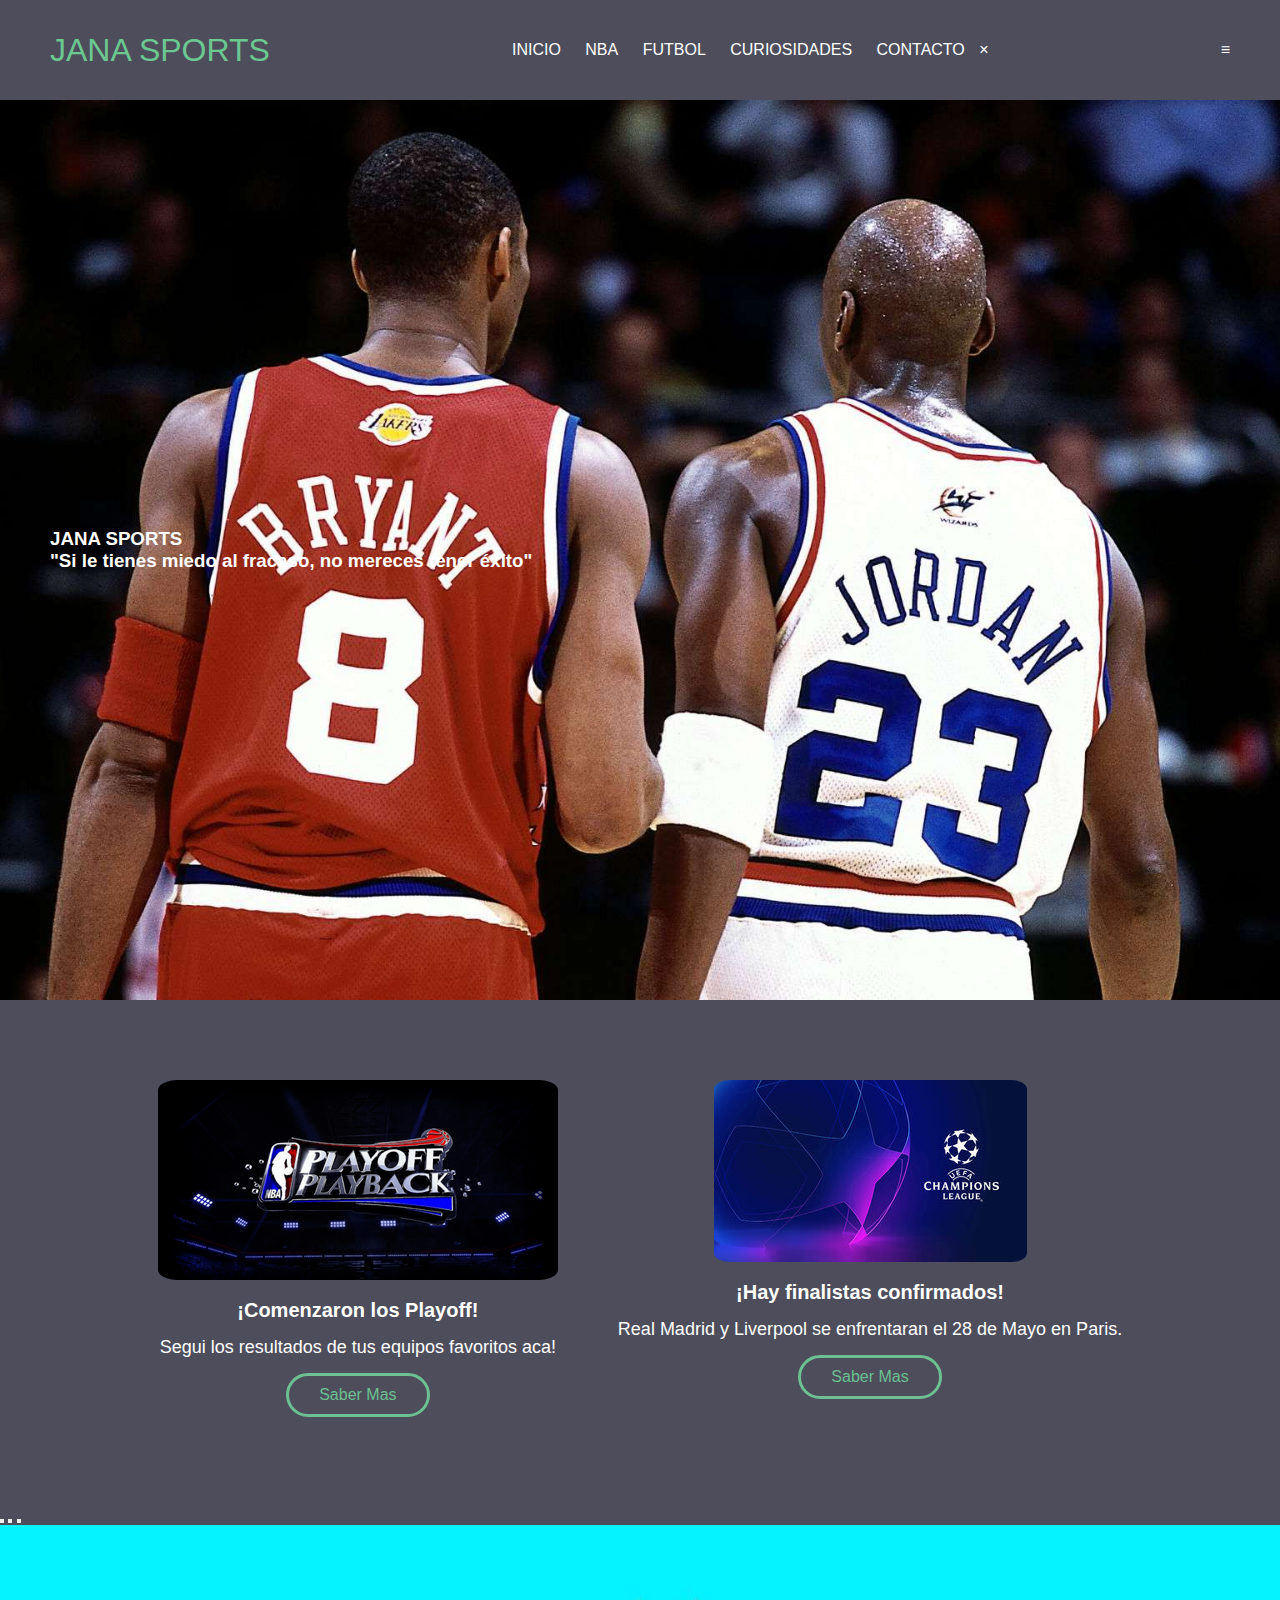
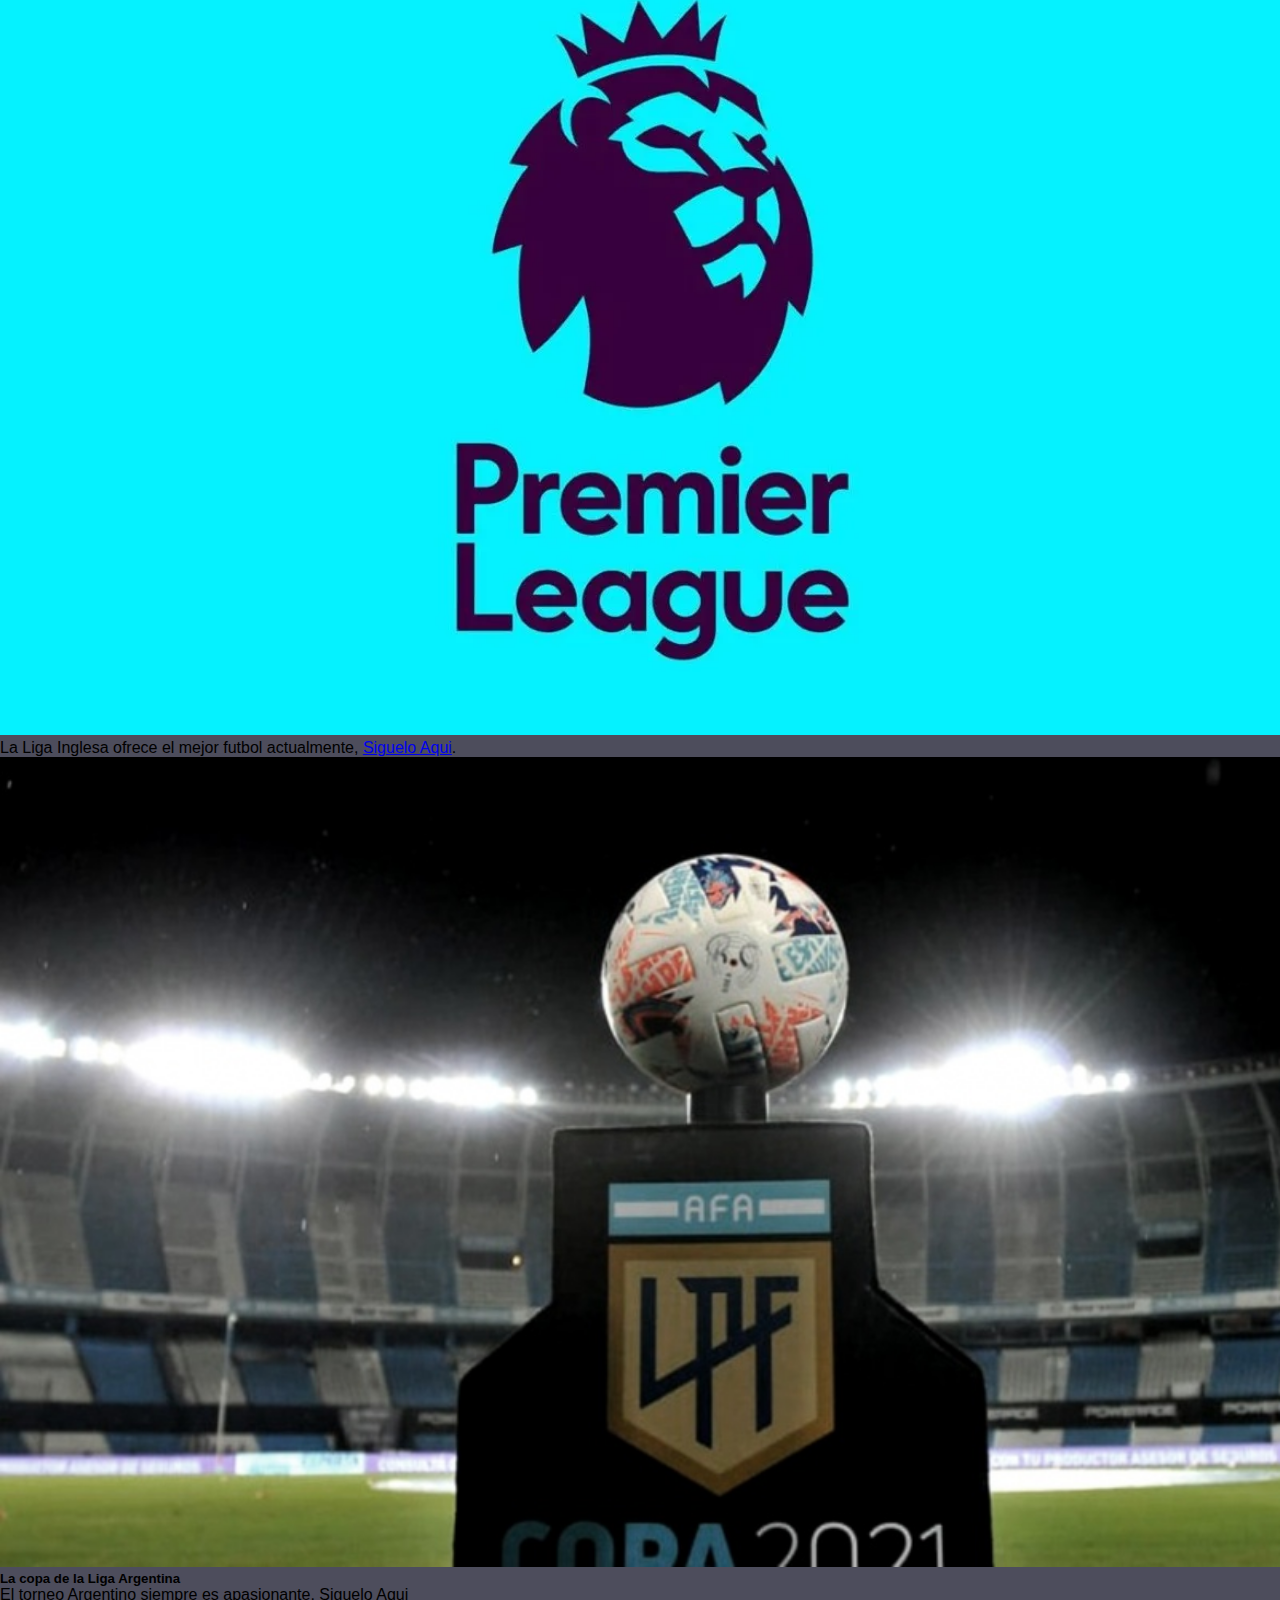
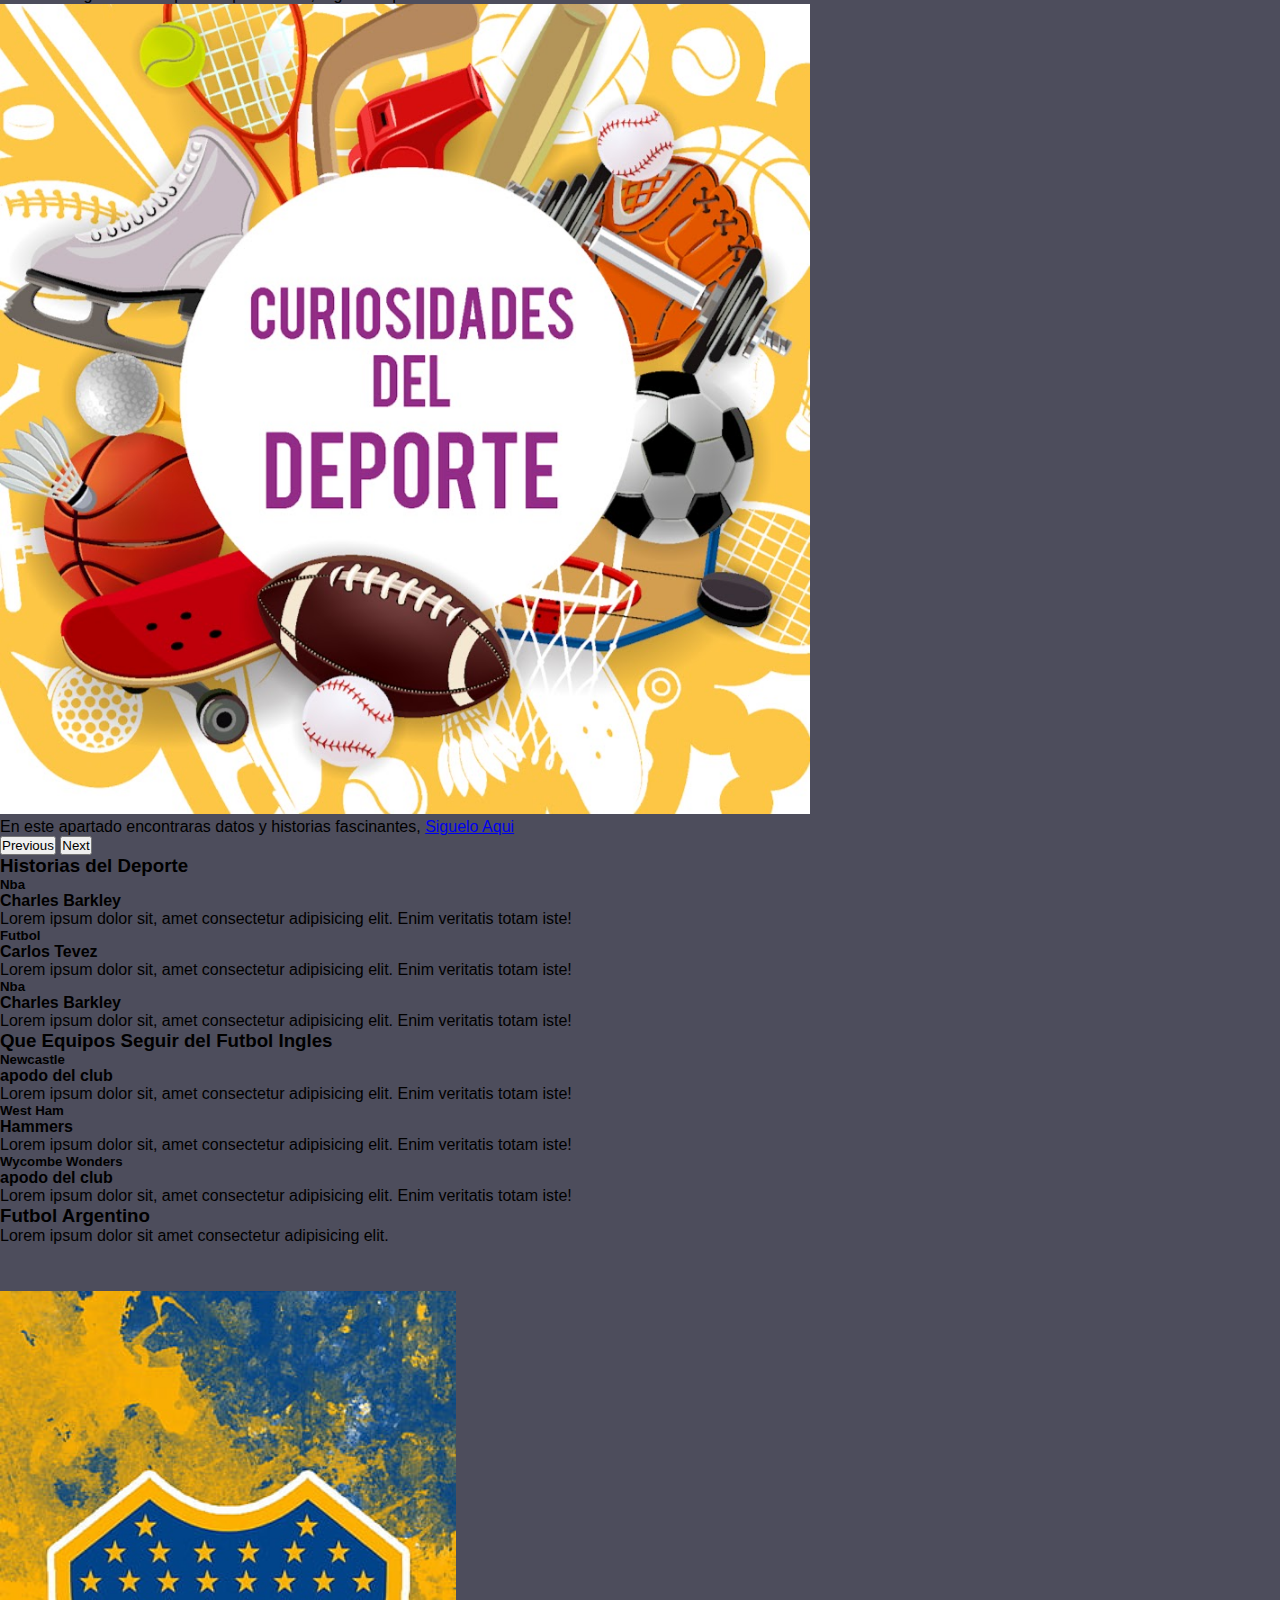
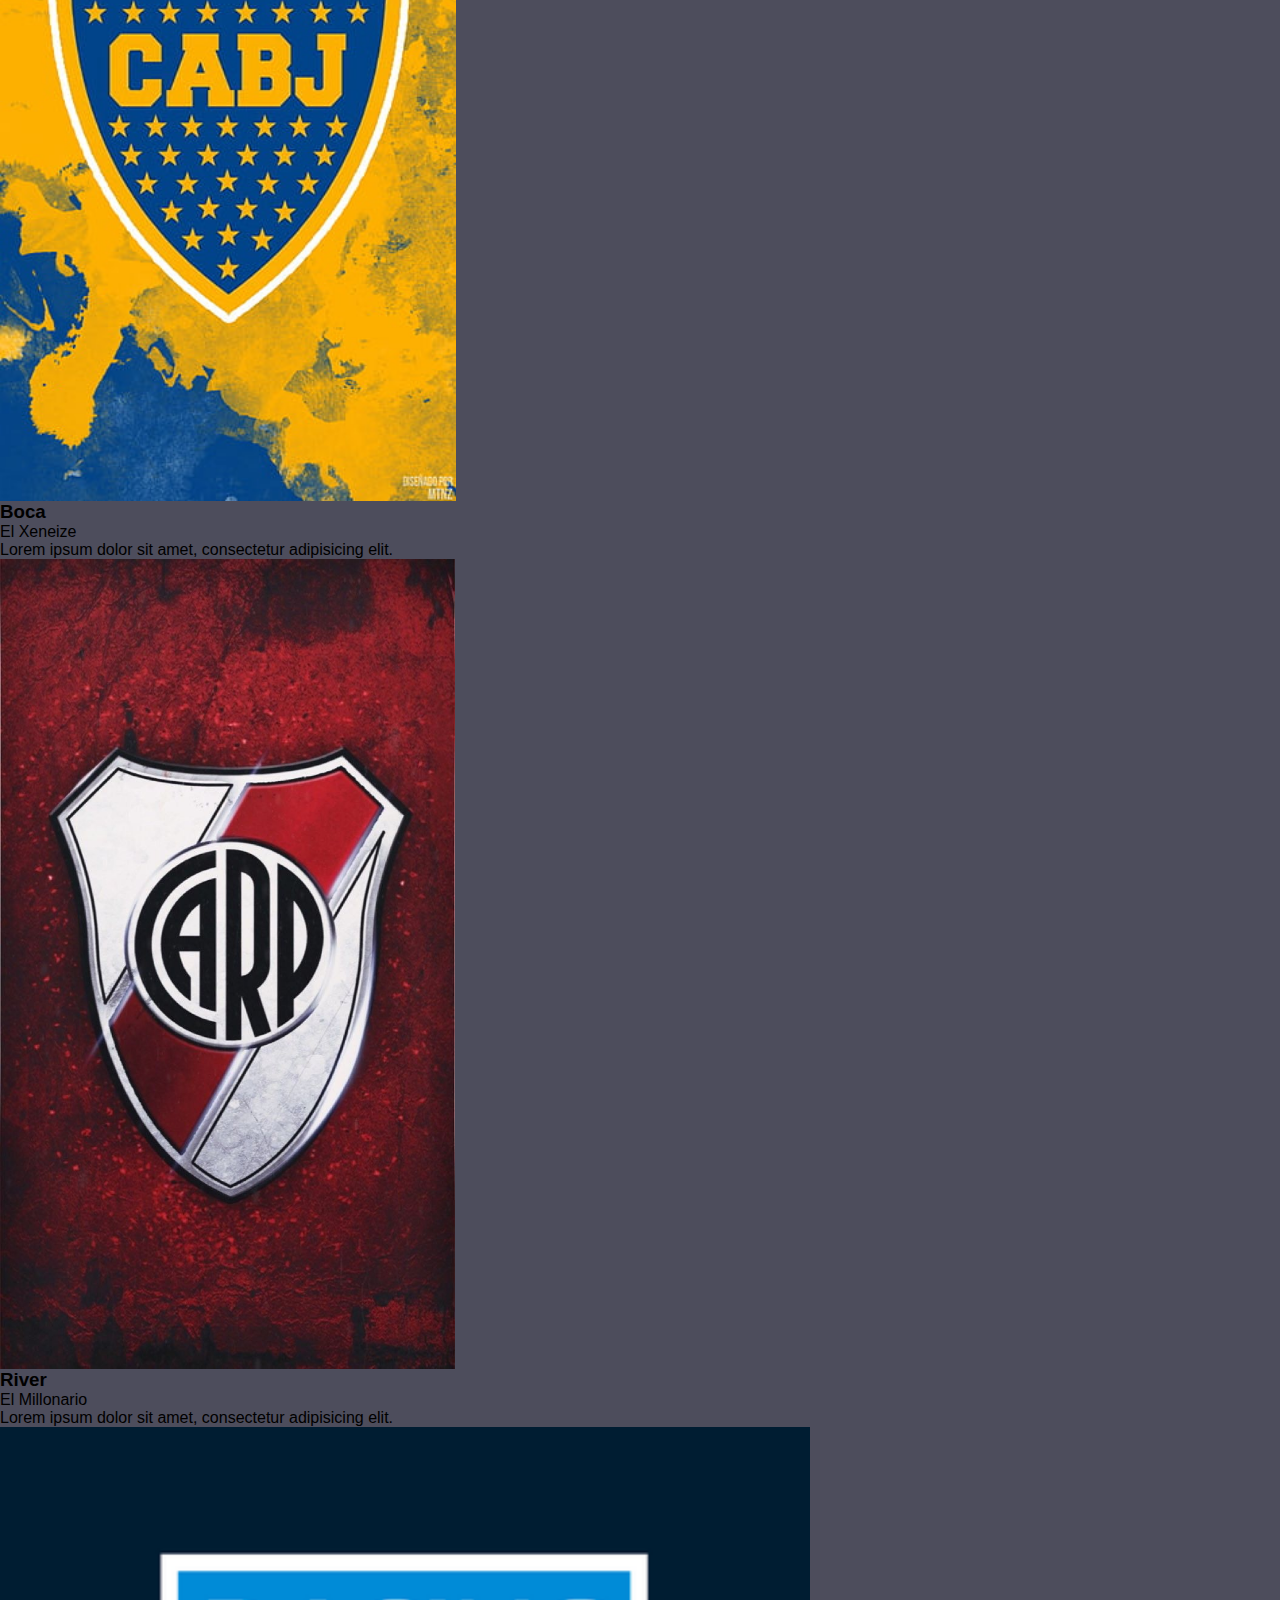
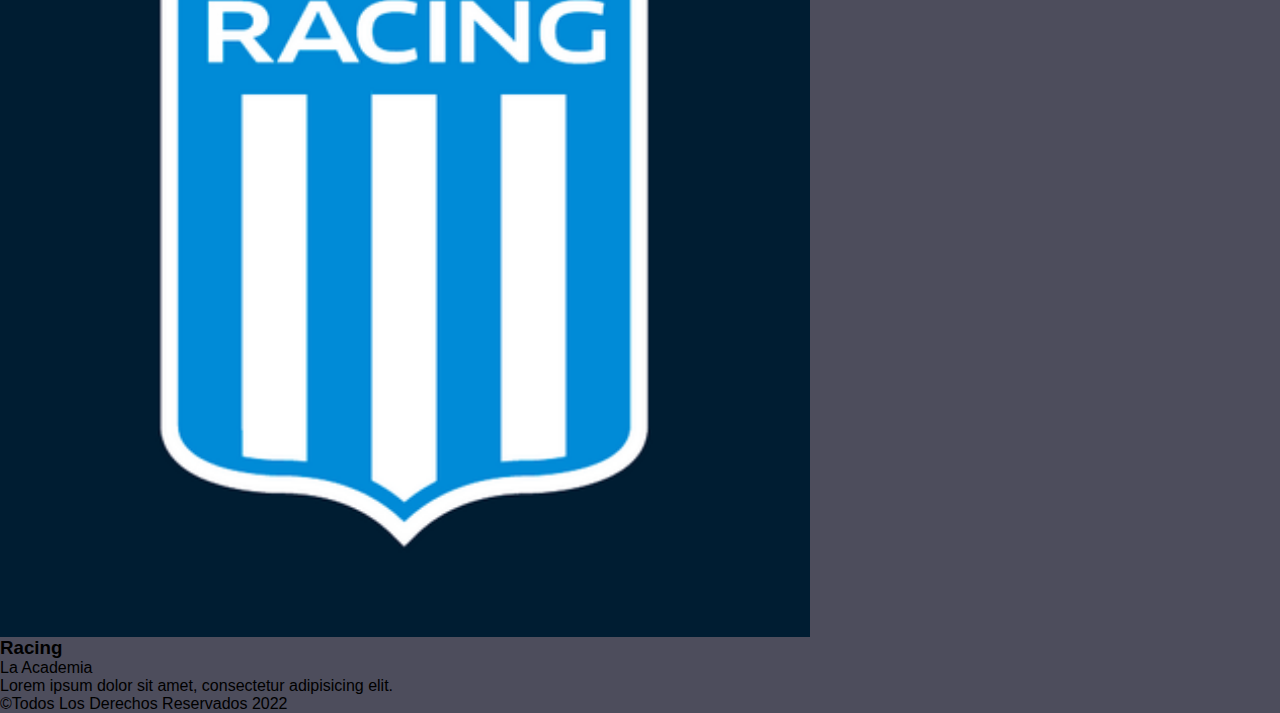
<file: index.html>
<!DOCTYPE html>
<html lang="es">

<head>
    <meta charset="UTF-8">
    <meta http-equiv="X-UA-Compatible" content="IE=edge">
    <meta charset="utf-8">
    <meta name="viewport" content="width=device-width, initial-scale=1.0">
    <!-- Bootstrap CSS -->
    <link href="https://cdn.jsdelivr.net/npm/bootstrap@5.1.3/dist/css/bootstrap.min.css" rel="stylesheet"
        integrity="sha384-1BmE4kWBq78iYhFldvKuhfTAU6auU8tT94WrHftjDbrCEXSU1oBoqyl2QvZ6jIW3" crossorigin="anonymous">
        <link rel="stylesheet" href="./css/style.css">
    <title>Jana Sports</title>
</head>

<body>
    <header>
        <h1 class="logo">Jana Sports</h1>
        <input type="checkbox" name="" id="check">
        <label for="check" class="mostrar-menu">
            &#8801
        </label>
        <nav class="menu">
            <a href="index.html">Inicio</a>
            <a href="nba.html">Nba</a>
            <a href="futbol.html">Futbol</a>
            <a href="curiosidades.html">Curiosidades</a>
            <a href="contacto.html">Contacto</a>
            <label for="check" class="esconder-menu">
                &#215
            </label>
        </nav>
    </header>
    <section id="banner">
        <div class="contenido-banner">
            <h3>JANA SPORTS <br>"Si le tienes miedo al fracaso, no mereces tener éxito"</h3>
        </div>
    </section>

    <section id="personas">
        <div>
            <img src="./images/playoff.png" alt="">
            <h4>¡Comenzaron los Playoff!</h4>
            <p>Segui los resultados de tus equipos favoritos aca!</p>
            <a href="nba.html" class="boton-saber-mas">Saber Mas</a>
        </div>

        <div>
            <img src="./images/rsz_31champions-banner.jpg" alt="">
            <h4>¡Hay finalistas confirmados!</h4>
            <p>Real Madrid y Liverpool se enfrentaran el 28 de Mayo en Paris.</p>
            <a href="futbol.html" class="boton-saber-mas">Saber Mas</a>

        </div>
    </section>

    <!--carrusel-->
    <section>
        <div id="carouselExampleCaptions" class="carousel slide" data-bs-ride="carousel">
            <div class="carousel-indicators">
                <button type="button" data-bs-target="#carouselExampleCaptions" data-bs-slide-to="0" class="active"
                    aria-current="true" aria-label="Slide 1"></button>
                <button type="button" data-bs-target="#carouselExampleCaptions" data-bs-slide-to="1"
                    aria-label="Slide 2"></button>
                <button type="button" data-bs-target="#carouselExampleCaptions" data-bs-slide-to="2"
                    aria-label="Slide 3"></button>
            </div>
            <div class="carousel-inner">
                <div class="carousel-item active">
                    <img src="./images/premier-slider.webp" class="d-block w-100" alt="...">
                    <div class="carousel-caption d-none d-md-block">
                        <h5></h5>
                        <p>La Liga Inglesa ofrece el mejor futbol actualmente, 
                            <a href="./futbol.html">Siguelo Aqui</a>.
                        </p>
                    </div>
                </div>
                <div class="carousel-item">
                    <img src="./images/copaliga-slider.jpg" class="d-block w-100" alt="...">
                    <div class="carousel-caption d-none d-md-block">
                        <h5>La copa de la Liga Argentina</h5>
                        <p>El torneo Argentino siempre es apasionante, <a href="futbol.html"></a>Siguelo Aqui</p>
                    </div>
                </div>
                <div class="carousel-item">
                    <img src="./images/curiosidades-slider.jpg" class="d-block w-100" alt="...">
                    <div class="carousel-caption d-none d-md-block">
                        <h5></h5>
                        <p>En este apartado encontraras datos y historias fascinantes, 
                            <a href="./curiosidades.html">Siguelo Aqui</a></p>
                    </div>
                </div>
            </div>
            <button class="carousel-control-prev" type="button" data-bs-target="#carouselExampleCaptions"
                data-bs-slide="prev">
                <span class="carousel-control-prev-icon" aria-hidden="true"></span>
                <span class="visually-hidden">Previous</span>
            </button>
            <button class="carousel-control-next" type="button" data-bs-target="#carouselExampleCaptions"
                data-bs-slide="next">
                <span class="carousel-control-next-icon" aria-hidden="true"></span>
                <span class="visually-hidden">Next</span>
            </button>
        </div>
    </section>


    <section class="services-12" id="experience">
        <div class="form-12-content">
            <div class="container">
                <div class="grid grid-column-2">

                    <div class="column1">
                        <h3 class="mb-5">Historias del Deporte</h3>

                        <div class="experience-top">
                            <h5>Nba</h5>
                            <H4>Charles Barkley</H4>
                            <p class="my-3 text-white">Lorem ipsum dolor sit, amet consectetur adipisicing elit. Enim veritatis totam iste!</p>
                        </div>

                        <div class="experience-top">
                            <h5>Futbol</h5>
                            <H4>Carlos Tevez</H4>
                            <p class="my-3 text-white">Lorem ipsum dolor sit, amet consectetur adipisicing elit. Enim veritatis totam iste!</p>
                        </div>

                        <div class="experience-top">
                            <h5>Nba</h5>
                            <H4>Charles Barkley</H4>
                            <p class="my-3 text-white">Lorem ipsum dolor sit, amet consectetur adipisicing elit. Enim veritatis totam iste!</p>
                        </div>

                        <div class="column2">
                            <h3 class="mb-5">Que Equipos Seguir del Futbol Ingles</h3>
                            <div class="experience-top">
                                <h5>Newcastle</h5>
                                <H4>apodo del club</H4>
                                <p class="my-3 text-white">Lorem ipsum dolor sit, amet consectetur adipisicing elit. Enim veritatis totam iste!</p>
                            </div>
    
                            <div class="experience-top">
                                <h5>West Ham</h5>
                                <H4>Hammers</H4>
                                <p class="my-3 text-white">Lorem ipsum dolor sit, amet consectetur adipisicing elit. Enim veritatis totam iste!</p>
                            </div>
    
                            <div class="experience-top">
                                <h5>Wycombe Wonders</h5>
                                <H4>apodo del club</H4>
                                <p class="my-3 text-white">Lorem ipsum dolor sit, amet consectetur adipisicing elit. Enim veritatis totam iste!</p>
                            </div>
                    </div>
                </div>
            </div>
        </div>
    </section>


    <section class="tank-testimonials" id="testimonials">
        <div class="customers-6-content py-5">
            <div class="container py-lg-3">

                <div class="heading text-center mx-auto">
                    <h3 class="head">Futbol Argentino</h3>
                    <p class="my-3 head">Lorem ipsum dolor sit amet consectetur adipisicing elit.</p>
                </div>

                <div id="customerhnycarousel" class="carousel slide" data-ride="carousel">
                    <OL class="carousel-indicators">
                        <li data-target="#customerhnycarousel" data-slide-to="0" class="active"></li>
                        <li data-target="#customerhnycarousel" data-slide-to="1"></li>
                    </OL>

                    <div class="carousel-inner pb-5">
                        <div class="carousel-item active">
                            <div class="customer row py-5 mt-3">

                                <div class="col-lg-4 col-md-6">
                                    <div class="card">
                                        <div class="card-body">
                                            <img class="card-img-top img-responsive" src="./images/boca.jpg" alt="">
                                            <h3 class="card-tittle mt-2">Boca</h3>
                                            <p class="sub-tittlw mb-3">El Xeneize</p>
                                            <p class="card-text">Lorem ipsum dolor sit amet, consectetur adipisicing elit.</p>
                                        </div>
                                    </div>
                                </div>

                                <div class="col-lg-4 col-md-6 off-testi-2">
                                    <div class="card">
                                        <div class="card-body">
                                            <img class="card-img-top img-responsive" src="./images/river.jpg" alt="">
                                            <h3 class="card-tittle mt-2">River</h3>
                                            <p class="sub-tittlw mb-3">El Millonario</p>
                                            <p class="card-text">Lorem ipsum dolor sit amet, consectetur adipisicing elit.</p>
                                        </div>
                                    </div>
                                </div>

                                <div class="col-lg-4 offset-md-3 offset-lg-0 col-md-6 off-testi">
                                    <div class="card">
                                        <div class="card-body">
                                            <img class="card-img-top img-responsive" src="./images/racing.png" alt="">
                                            <h3 class="card-tittle mt-2">Racing</h3>
                                            <p class="sub-tittlw mb-3">La Academia</p>
                                            <p class="card-text">Lorem ipsum dolor sit amet, consectetur adipisicing elit.</p>
                                        </div>
                                    </div>
                                </div>
                            </div>
                        </div>
                    </div>
                </div>
            </div>
        </div>
    </section>


    <section>
            <div class="container">
                <p class="footer-content">&copy;Todos Los Derechos Reservados 2022 </p>
            </div>
    </section>


    <script src="https://cdn.jsdelivr.net/npm/bootstrap@5.1.3/dist/js/bootstrap.bundle.min.js"
        integrity="sha384-ka7Sk0Gln4gmtz2MlQnikT1wXgYsOg+OMhuP+IlRH9sENBO0LRn5q+8nbTov4+1p" crossorigin="anonymous">
    </script>

</body>

</html>
</file>
<file: css/style.css>
/*Reset*/
* {
    margin: 0;
    padding: 0;
    font-family: Verdana, Geneva, Tahoma, sans-serif;
    box-sizing: border-box;
}

body {
    background: #4d4d5c;
    margin: 0;
    padding: 0;
    font-family: sans-serif;
}


html{
    scroll-behavior: smooth;
}

.clear {
    clear: both;
}

.img-responsive{
    max-width: 100%;
    display: block;
}

.d-grid {
    display: grid;
}

.d-flex{
    display: flex;

}

button,
input,
select {
    outline: none;
    font-family: sans-serif;
}



/*Header*/
header {
    height: 100px;
    background: #4d4d5c;
    padding: 0 50px;
    color: #fff;
    display: flex;
    justify-content: space-between;
    align-items: center;
}

.logo {
    text-transform: uppercase;
    color: #6cc891;
    font-weight: 200;
}

.menu a {
    color: white;
    text-transform: uppercase;
    text-decoration: none;
    padding: 0 10px;
    transition: 0.4s;
}

.mostrar-menu .esconder-menu {
    font-size: 30px;
    cursor: pointer;
    display: none;
    transition: 0, 4s;
}

.mostrar-menu {
    order: 1;
}

.menu a:hover,
.mostrar-menu:hover,
.esconder-menu:hover {
    color: #6cc891;
}

#check {
    display: none;
}

/*Banner*/
#banner {
    padding: 0 50px;
    background-image: url(../images/banner-kobe-mj.jpg);
    height: 100vh;
    background-size: cover;
    background-position: center;
}

.contenido-banner {
    position: relative;
    color: #fff;
    height: 100%;
    display: flex;
    flex-direction: column;
    justify-content: center;
}

#banner::before {
    content: ´¨´;
    background: rgba(77, 77, 92, 0.6);
    position: absolute;
    width: 100%;
    height: 45vh;
    left: 0;
}

.contenido-banner h2 {
    font-size: 30 px;
    font-weight: 400;
    padding: 10px 0px;
}

.contenido-banner h2 span {
    font-weight: 600;
}

/**Personas**/
#personas{
    padding: 50px 50px;
    display: flex;
    justify-content: center;
    text-align: center;
}

#personas img{
    border-radius: 5%;
}

#personas div{
    padding: 30px 30px;
}

#personas div h4{
    color: white;
    font-size: 20px;
    margin: 15px 0px;
}

#personas div p{
    color: white;
    font-size: 18px;
}

.boton-saber-mas{
    display: inline-block;
    text-decoration: none;
    color: #6cc091;
    padding: 10px 30px;
    border: 3px solid #6cc091;
    border-radius: 30px;
    margin-top: 15px;
    transition: all 0.4s;
}

.boton-saber-mas:hover{
    background: #6cc091;
    color: #fff;
}

/*Responsive*/
@media(max-width: 768px) {

    /*Header*/
    .mostrar-menu,
    .esconder-menu {
        display: block;
    }

    #playoff {
        flex-direction: column;
    }
    
    .menu {
        position: fixed;
        width: 100%;
        height: 100vh;
        background: #4d4d5c;
        right: -100%;
        top: 0;
        text-align: center;
        padding: 100px 0px;
        z-index: 100;
        transition: 0.8s;
    }
    
    .menu a {
        display: block;
        padding: 20px;
    }
    
    .esconder-menu {
        position: absolute;
        top: 40px;
        right: 40px;
    }
    
    #check:checked~.menu {
        right: 0;
    }
    
    .footer {
        margin-left: 150px;
        font-family: Verdana, Geneva, Tahoma, sans-serif;
        color: white;
        list-style: none;
        display: inline-block;
        font-size: 15px;
    }

    #personas{
        flex-direction: column;
    }

}

/**carrusel**/
.slide{
    margin-top: 10px;
}

.slide img{
    height: 90vh;
}

carousel-caption d-none d-md-block{
    color: black;
}

.footer{
    margin-top: 20px;
}














/**pagina nba**/

/*Reset*/

header-nba {
    height: 100px;
    background: #4d4d5c;
    padding: 0 50px;
    color: #fff;
    display: flex;
    justify-content: space-between;
    align-items: center;
}

.logo-nba {
    text-transform: uppercase;
    color: #6cc891;
    font-weight: 200;
}

.menu-nba a {
    color: white;
    text-transform: uppercase;
    text-decoration: none;
    padding: 0 10px;
    transition: 0.4s;
}

.mostrar-menu-nba .esconder-menu-nba {
    font-size: 30px;
    cursor: pointer;
    display: none;
    transition: 0, 4s;
}

.mostrar-menu-nba {
    order: 1;
}

.menu-nba a:hover,
.mostrar-menu-nba:hover,
.esconder-menu-nba:hover {
    color: #6cc891;
}

#check-nba {
    display: none;
}

/*Banner*/
#banner-nba {
    padding: 0 50px;
    background-image: url(./images/banner-playoff-nba.png);
    height: 100vh;
    background-size: cover;
    background-position: center;
}

.contenido-banner-nba {
    position: relative;
    color: #fff;
    height: 100%;
    display: flex;
    flex-direction: column;
    justify-content: center;
}

#banner-nba::before {
    content: ´¨´;
    background: rgba(77, 77, 92, 0.6);
    position: absolute;
    width: 100%;
    height: 45vh;
    left: 0;
}

.contenido-banner-nba h2 {
    font-size: 30 px;
    font-weight: 400;
    padding: 10px 0px;
}

.contenido-banner-nba h2 span {
    font-weight: 600;
}

.slide-nba{
    margin-top: 10px;
}

/** Pagina Futbol**/


header-futbol {
    height: 100px;
    background: #4d4d5c;
    padding: 0 50px;
    color: #fff;
    display: flex;
    justify-content: space-between;
    align-items: center;
}

.logo-futbol {
    text-transform: uppercase;
    color: #6cc891;
    font-weight: 200;
}

.menu-futbol a {
    color: white;
    text-transform: uppercase;
    text-decoration: none;
    padding: 0 10px;
    transition: 0.4s;
}

.mostrar-menu-futbol .esconder-menu-futbol {
    font-size: 30px;
    cursor: pointer;
    display: none;
    transition: 0, 4s;
}

.mostrar-menu-futbol {
    order: 1;
}

.menu-futbol a:hover,
.mostrar-menu-futbol:hover,
.esconder-menu-futbol:hover {
    color: #6cc891;
}

#check-futbol {
    display: none;
}

/*Banner*/
#banner-futbol {
    padding: 0 50px;
    background-image: url(./images/futbol-nenes.jpg);
    height: 100vh;
    background-size: cover;
    background-position: center;
}

.contenido-banner-futbol {
    position: relative;
    color: #fff;
    height: 100%;
    display: flex;
    flex-direction: column;
    justify-content: center;
}

#banner-futbol::before {
    content: ´¨´;
    background: rgba(77, 77, 92, 0.6);
    position: absolute;
    width: 100%;
    height: 45vh;
    left: 0;
}

.contenido-banner-futbol h2 {
    font-size: 30 px;
    font-weight: 400;
    padding: 10px 0px;
}

.contenido-banner-futbol h2 span {
    font-weight: 600;
}

.slide-futbol{
    margin-top: 10px;
}

.container-futbol-card{
    width: 100%;
    max-width: 1200px;
    height: 430px;
    display: flex;
    flex-wrap: wrap;
    justify-content: center;
    margin: auto;
}

.container-futbol-card .card-futbol{
    width: 330px;
    height: 430px;
    border-radius: 8px;
    box-shadow: 0 2px 2px rgba(0, 0, 0, 0.2);
    overflow: hidden;
    margin: 20px;
    text-align: center;
    transition: all 0.25s;
    color: white;
}

.container-futbol-card .card-futbol:hover{
    transform: translateY(-15PX);
    box-shadow: 0 12px 16px rgba(0, 0, 0, 0.2);

}

.container-futbol-card .card-futbol img{
    width: 330px;
    height: 220px;
}

.container-futbol-card .card-futbol h4{
    font-weight: 600;
}

.container-futbol-card .card-futbol p{
    padding: 0 1rem;
    font-size: 16px;
    font-weight: 300;
}

.container-futbol-card .card-futbol a{
    font-weight: 500;
    text-decoration: none;
    color: #3498db;
}

/**Pagina de Curiosidades**/

header-curiosidades {
    height: 100px;
    background: #4d4d5c;
    padding: 0 50px;
    color: #fff;
    display: flex;
    justify-content: space-between;
    align-items: center;
}

.logo-curiosidades {
    text-transform: uppercase;
    color: #6cc891;
    font-weight: 200;
}

.menu-curiosidades a {
    color: white;
    text-transform: uppercase;
    text-decoration: none;
    padding: 0 10px;
    transition: 0.4s;
}

.mostrar-menu-curiosidades .esconder-menu-curiosidades {
    font-size: 30px;
    cursor: pointer;
    display: none;
    transition: 0, 4s;
}

.mostrar-menu-curiosidades {
    order: 1;
}

.menu-curiosidades a:hover,
.mostrar-menu-curiosidades:hover,
.esconder-menu-curiosidades:hover {
    color: #6cc891;
}

#check-curiosidades {
    display: none;
}

/*Banner*/
#banner-curiosidades {
    padding: 0 50px;
    background-image: url(./images/sabias-que.png);
    height: 100vh;
    background-size: cover;
    background-position: center;
}

.contenido-banner-curiosidades {
    position: relative;
    color: #fff;
    height: 100%;
    display: flex;
    flex-direction: column;
    justify-content: center;
}

#banner-curiosidades::before {
    content: ´¨´;
    background: rgba(77, 77, 92, 0.6);
    position: absolute;
    width: 100%;
    height: 45vh;
    left: 0;
}

.contenido-banner-curiosidades h2 {
    font-size: 30 px;
    font-weight: 400;
    padding: 10px 0px;
}

.contenido-banner-curiosidades h2 span {
    font-weight: 600;
}

.slide-curiosidades{
    margin-top: 10px;
}


/**Pagina de Contacto**/

header-contacto {
    height: 100px;
    background: #4d4d5c;
    padding: 0 50px;
    color: #fff;
    display: flex;
    justify-content: space-between;
    align-items: center;
}

.logo-contacto {
    text-transform: uppercase;
    color: #6cc891;
    font-weight: 200;
}

.menu-contacto a {
    color: white;
    text-transform: uppercase;
    text-decoration: none;
    padding: 0 10px;
    transition: 0.4s;
}

.mostrar-menu-contacto .esconder-menu-contacto {
    font-size: 30px;
    cursor: pointer;
    display: none;
    transition: 0, 4s;
}

.mostrar-menu-contacto {
    order: 1;
}

.menu-contacto a:hover,
.mostrar-menu-contacto:hover,
.esconder-menu-contacto:hover {
    color: #6cc891;
}

#check-contacto {
    display: none;
}

/*Banner*/
#banner-contacto {
    padding: 0 50px;
    background-image: url(./images/contacto.jpg);
    height: 100vh;
    background-size: cover;
    background-position: center;
}

.contenido-banner-contacto {
    position: relative;
    color: #fff;
    height: 100%;
    display: flex;
    flex-direction: column;
    justify-content: center;
}

#banner-contacto::before {
    content: ´¨´;
    background: rgba(77, 77, 92, 0.6);
    position: absolute;
    width: 100%;
    height: 45vh;
    left: 0;
}

.contenido-banner-contacto h2 {
    font-size: 30 px;
    font-weight: 400;
    padding: 10px 0px;
}

.contenido-banner-contacto h2 span {
    font-weight: 600;
}

.slide-contacto{
    margin-top: 10px;
}
</file>
